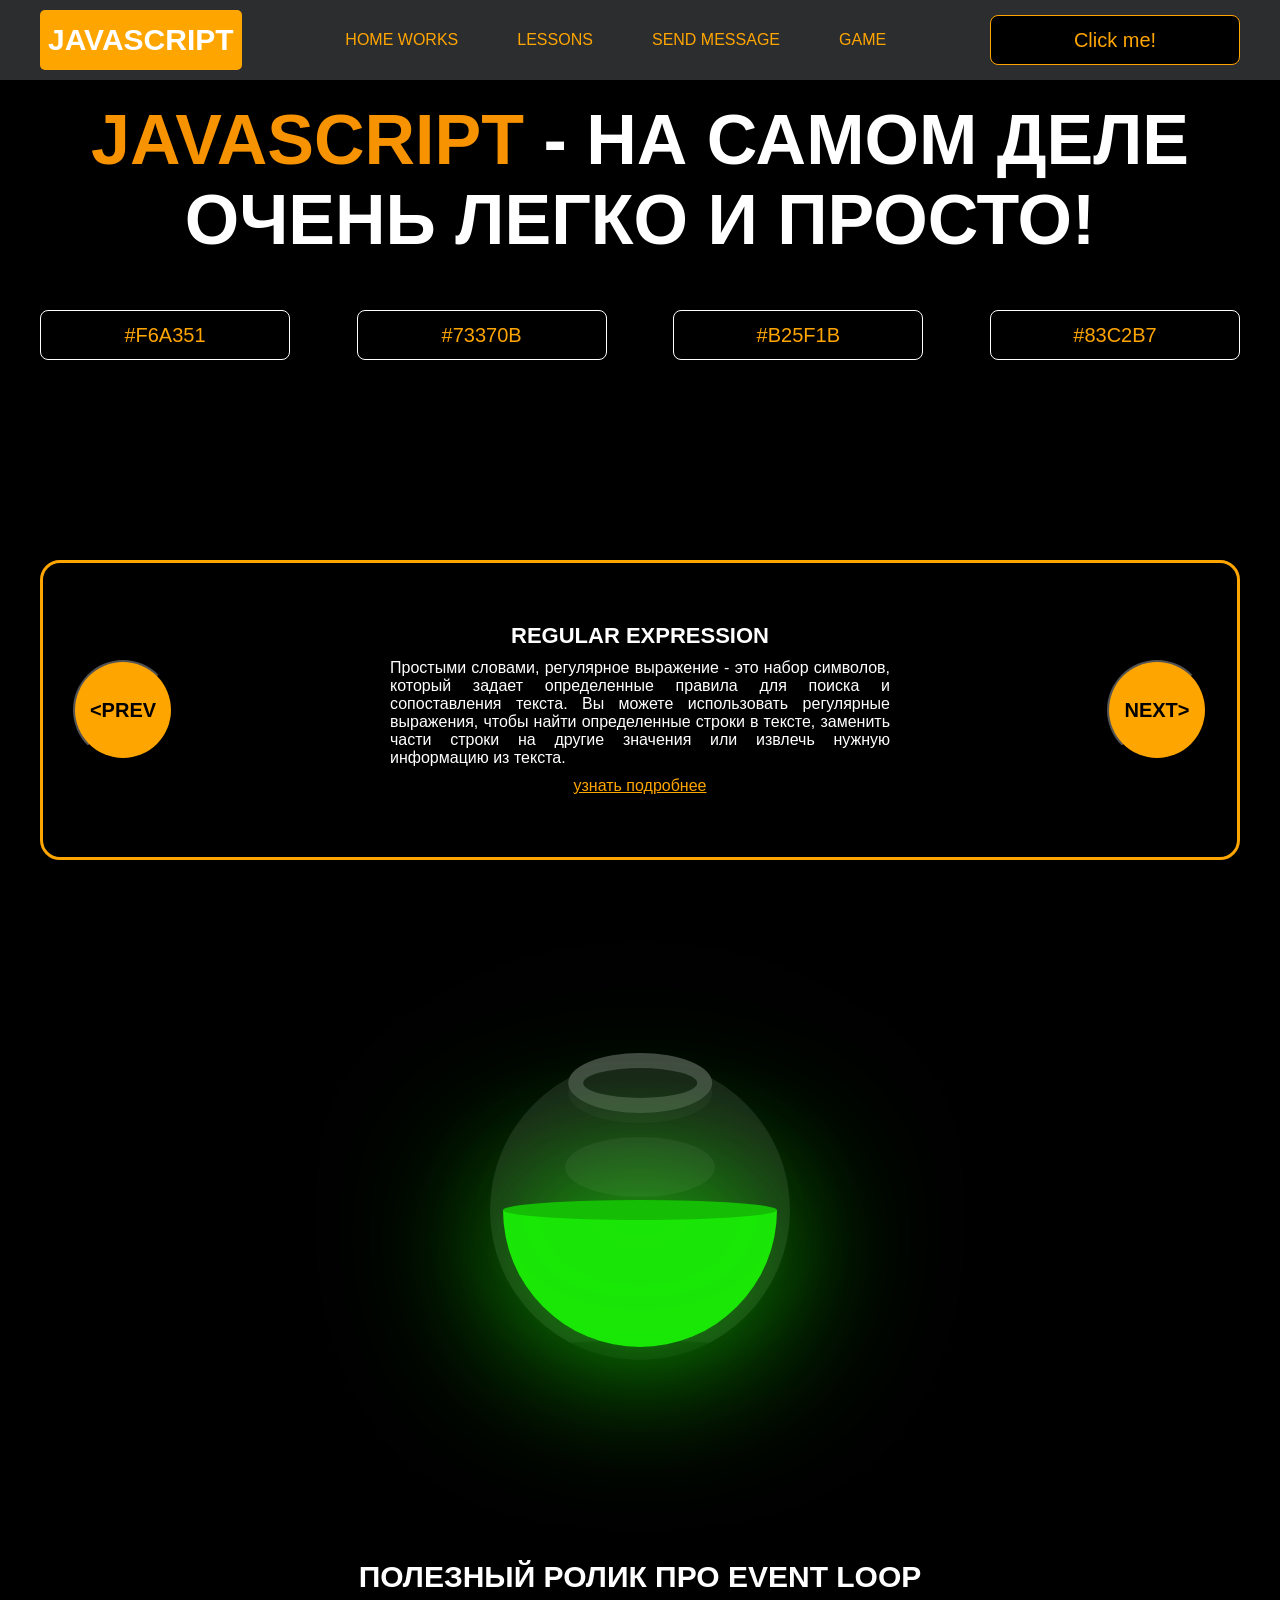
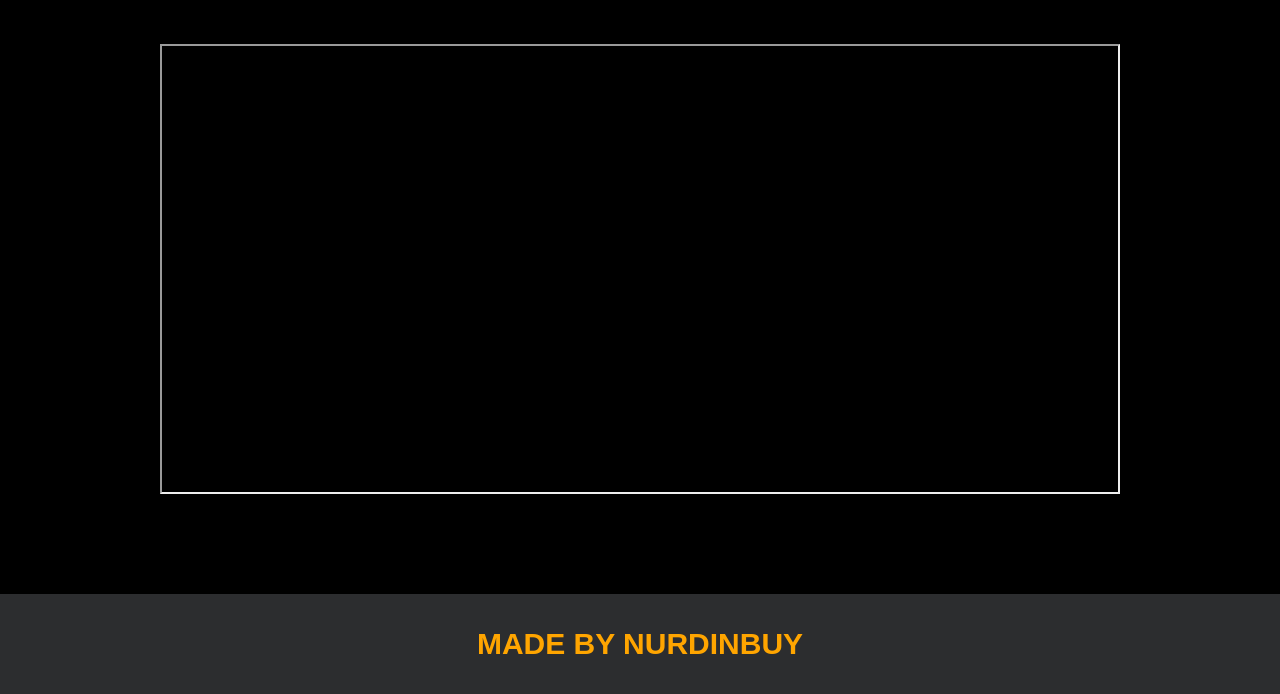
<file: project/index.html>
<!DOCTYPE html>
<html lang="en">
<head>
    <meta charset="UTF-8">
    <title>Java Script</title>
    <link rel="stylesheet" href="css/style.css">
    <link rel="stylesheet" href="css/core.css">
</head>
<body>

<div class="wrapper">
    <div class="header">
        <div class="container">
            <div class="inner_header">
                <a href="index.html">
                    <div class="logotype">
                        <h2>JavaScript</h2>
                    </div>
                </a>
                <ul class="menu">
                    <li class="menu_link">
                        <a href="pages/home_works.html">Home Works</a>
                    </li>
                    <li class="menu_link">
                        <a href="pages/lessons.html">Lessons</a>
                    </li>
                    <li class="menu_link">
                        <a href="https://t.me/nurdinbuy16" target="_blank">Send message</a>
                    </li>
                    <li class="menu_link">
                        <a href="../pages/game.html">Game</a>
                    </li>
                </ul>
                <button class="btn" id="btn-get">Click me!</button>
            </div>
        </div>
    </div>

    <div class="main_block">
        <div class="container">
            <div class="inner_main">
                <h1><strong id="js-color">JavaScript</strong> - на самом деле очень легко и просто!</h1>
                <div class="colors-buttons">
                    <button class="btn btn-color"></button>
                    <button class="btn btn-color"></button>
                    <button class="btn btn-color"></button>
                    <button class="btn btn-color"></button>
                </div>
            </div>
        </div>
    </div>

    <div class="slider_block">
        <div class="container">
            <div class="inner_slider">
                <div class="slider">
                    <button class="btn-slide" id="prev">&lt;prev</button>
                    <div class="slide active_slide">
                        <div class="slide_card">
                            <h3>regular expression</h3>
                            <p>Простыми словами, регулярное выражение - это набор символов, который задает определенные правила для поиска и сопоставления текста. Вы можете использовать регулярные выражения, чтобы найти определенные строки в тексте, заменить части строки на другие значения или извлечь нужную информацию из текста.</p>
                            <a href="https://developer.mozilla.org/ru/docs/Web/JavaScript/Guide/Regular_expressions" target="_blank">узнать подробнее</a>
                        </div>
                    </div>
                    <div class="slide">
                        <div class="slide_card">
                            <h3>recursion</h3>
                            <p>Простыми словами, рекурсия - это, когда функция делает повторяющиеся вызовы самой себя для решения задачи, пока не достигнет определенного условия выхода из рекурсии.</p>
                            <a href="https://learn.javascript.ru/recursion" target="_blank">узнать подробнее</a>
                        </div>
                    </div>
                    <div class="slide">
                        <div class="slide_card">
                            <h3>json</h3>
                            <p>Простыми словами, JSON - это способ представления данных в виде текста, чтобы они могли быть легко поняты и использованы различными программами. Он использует простые правила для описания объектов и массивов, а также для представления простых типов данных, таких как строки, числа, логические значения и т.д.</p>
                            <a href="https://developer.mozilla.org/ru/docs/Learn/JavaScript/Objects/JSON" target="_blank">узнать подробнее</a>
                        </div>
                    </div>
                    <div class="slide">
                        <div class="slide_card">
                            <h3>event loop</h3>
                            <p>Простыми словами, event loop похож на дежурного, который непрерывно проверяет, произошло ли какое-либо событие, и реагирует на него, когда оно происходит. Он имеет список задач, которые нужно выполнить, и он перебирает этот список событий одно за другим, обрабатывая каждое событие, когда оно наступает.</p>
                            <a href="https://highload.today/kak-ustroen-event-loop-v-javascript-parallelnaya-model-i-tsikl-sobytij/" target="_blank">узнать подробнее</a>
                        </div>
                    </div>
                    <button class="btn-slide" id="next">next&gt;</button>
                </div>
            </div>
        </div>
    </div>

    <div class="botlle">
        <div class="container">
            <div class="bottle_inner">
                <a href="pages/monster.html">
                    <div class="bowl">
                        <div class="shadow"></div>
                        <div class="liquid"></div>

                    </div>
                </a>
            </div>
        </div>
    </div>

    <div class="block_video">
        <div class="container">
            <h3>Полезный ролик про Event Loop</h3>
            <div class="inner_block_video">
                <iframe width="80%" height="450" src="https://www.youtube.com/embed/zDlg64fsQow" title="YouTube video player" frameborder="2" allow="autoplay; clipboard-write; encrypted-media; gyroscope; picture-in-picture; web-share" allowfullscreen></iframe>
            </div>
        </div>
    </div>

    <div class="footer">
        <div class="container">
            <a href="https://www.instagram.com/nurdinbuy/" target="_blank">
                <div class="inner_footer">
                    <h2>Made by NurDinBuy</h2>
                </div>
            </a>
        </div>
    </div>
</div>

<div class="modal">
    <div class="modal_dialog">
        <div class="modal_content">
            <form action="#">
                <div class="modal_close">&times;</div>
                <div class="modal_title">Мы свяжемся с вами как можно быстрее!</div>
                <input
                    required
                    placeholder="Ваше имя"
                    name="name"
                    type="text"
                    class="modal_input"
                >
                <input
                    required
                    placeholder="Ваш номер телефона"
                    name="phone"
                    type="text"
                    class="modal_input"
                >
                <button class="btn btn_dark btn_min">Перезвонить мне</button>
            </form>
        </div>
    </div>
</div>

</body>
<script src="js/main.js"></script>
<script src="js/modal.js"></script>
</html>
</file>
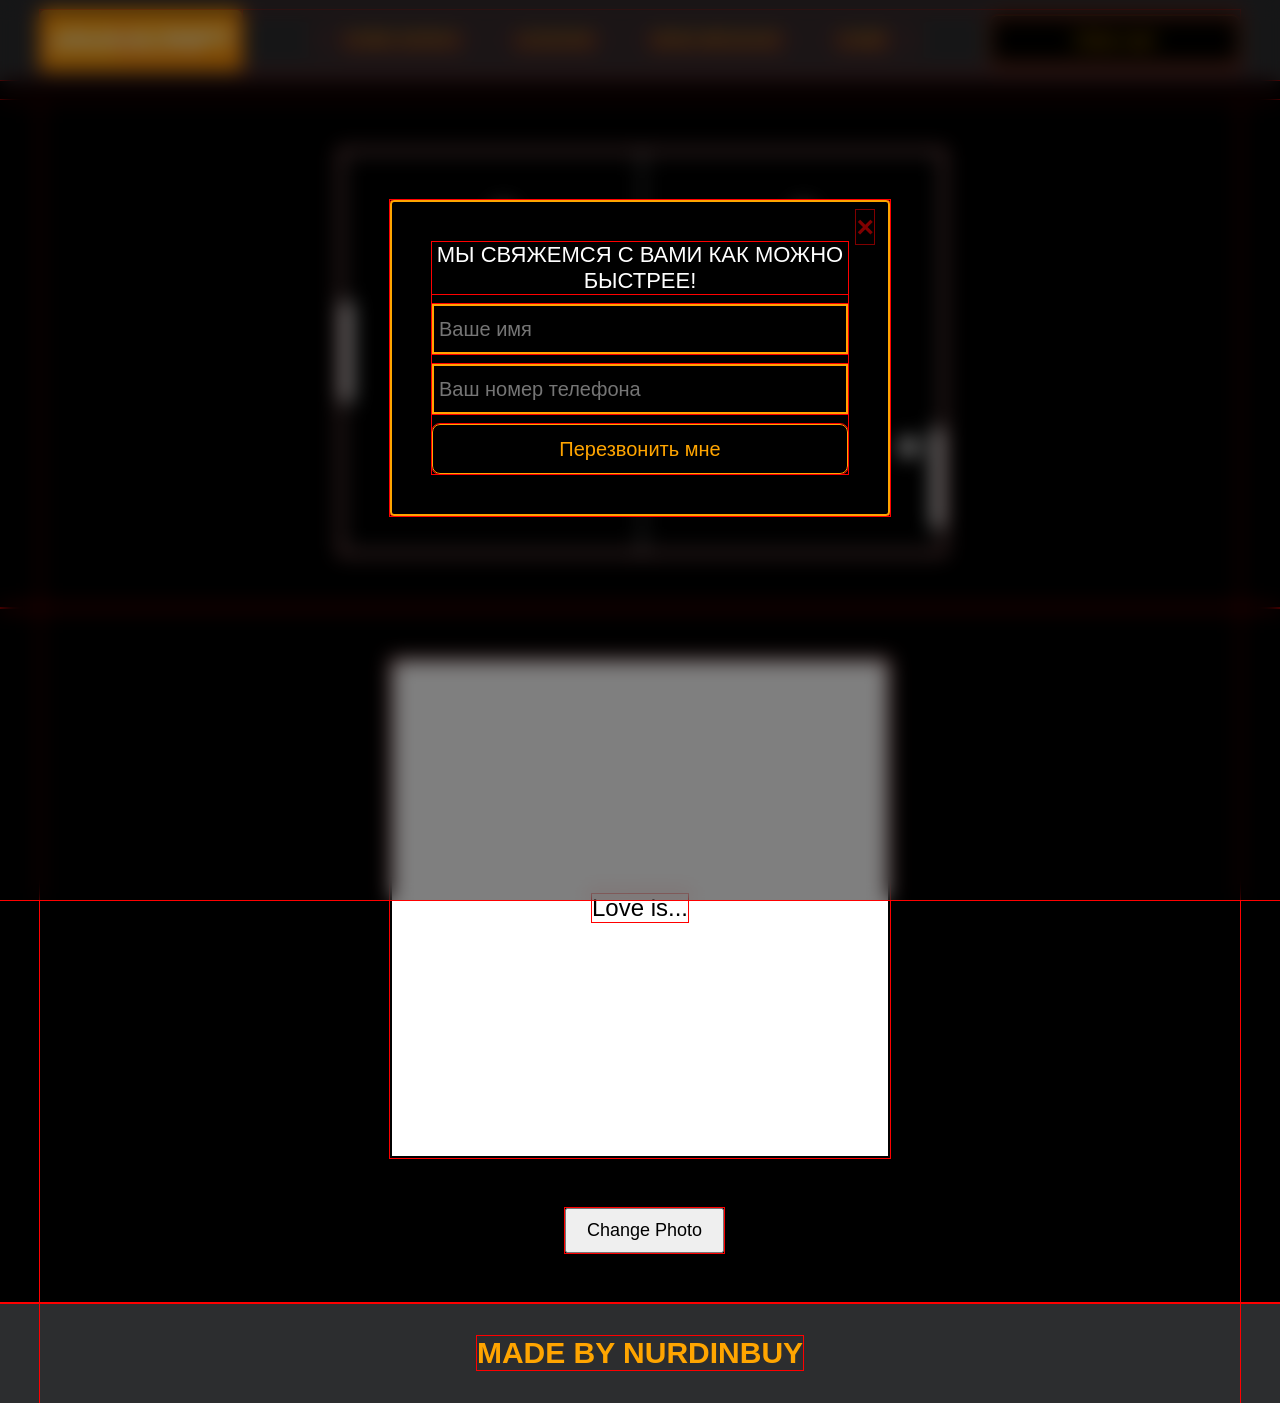
<file: project/pages/game.html>
<!DOCTYPE html>
<html lang="en">
<head>
    <meta charset="UTF-8">
    <title>Home Works</title>
    <link rel="stylesheet" href="../css/style.css">
    <link rel="stylesheet" href="../css/core.css">
    <link rel="stylesheet" href="../css/game.css">
</head>
<body>

    <div class="wrapper">
        <div class="header">
            <div class="container">
                <div class="inner_header">
                    <a href="../index.html">
                        <div class="logotype">
                            <h2>Java<span>Script</span></h2>
                        </div>
                    </a>
                    <ul class="menu">
                        <li class="menu_link">
                            <a href="../pages/home_works.html">Home Works</a>
                        </li>
                        <li class="menu_link">
                            <a href="../pages/lessons.html">Lessons</a>
                        </li>
                        <li class="menu_link">
                            <a href="https://t.me/NurDinBuy16" target="_blank">Send message</a>
                        </li>
                        <li class="menu_link">
                            <a href="../pages/game.html">Game</a>
                        </li>
                    </ul>
                    <button class="btn" id="btn-get">Click me!</button>
                </div>
            </div>
        </div>

        <div class="extra-container">
            <div class="game_pong">
                <div class="container">
                    <div class="pong_cont">
                        <canvas id="pong" width="600" height="400"></canvas>
                    </div>
                    
                </div>
            </div>
            <div class="game-love_is">
                <div class="container">
                    <div id="game-block">
                        <p id="message">Love is...</p>
                    </div>
                    <button id="change-photo-btn">Change Photo</button>
                </div>
                
            </div>
        </div>

    

        <div class="footer">
            <div class="container">
                <a href="https://www.instagram.com/nurdinbuy/" target="_blank">
                    <div class="inner_footer">
                        <h2>Made by NurDinBuy</h2>
                    </div>
                </a>
            </div>
        </div>

    </div>
        <div class="modal">
            <div class="modal_dialog">
                <div class="modal_content">
                    <form action="#">
                        <div class="modal_close">&times;</div>
                        <div class="modal_title">Мы свяжемся с вами как можно быстрее!</div>
                        <input required placeholder="Ваше имя" name="name" type="text" class="modal_input">
                        <input required placeholder="Ваш номер телефона" name="phone" type="phone" class="modal_input">
                        <button class="btn btn_dark btn_min">Перезвонить мне</button>
                    </form>
                </div>
            </div>
        </div>


</body>
<script src="../js/game.js"></script>
<script src="../js/modal.js"></script>
</html>
</file>
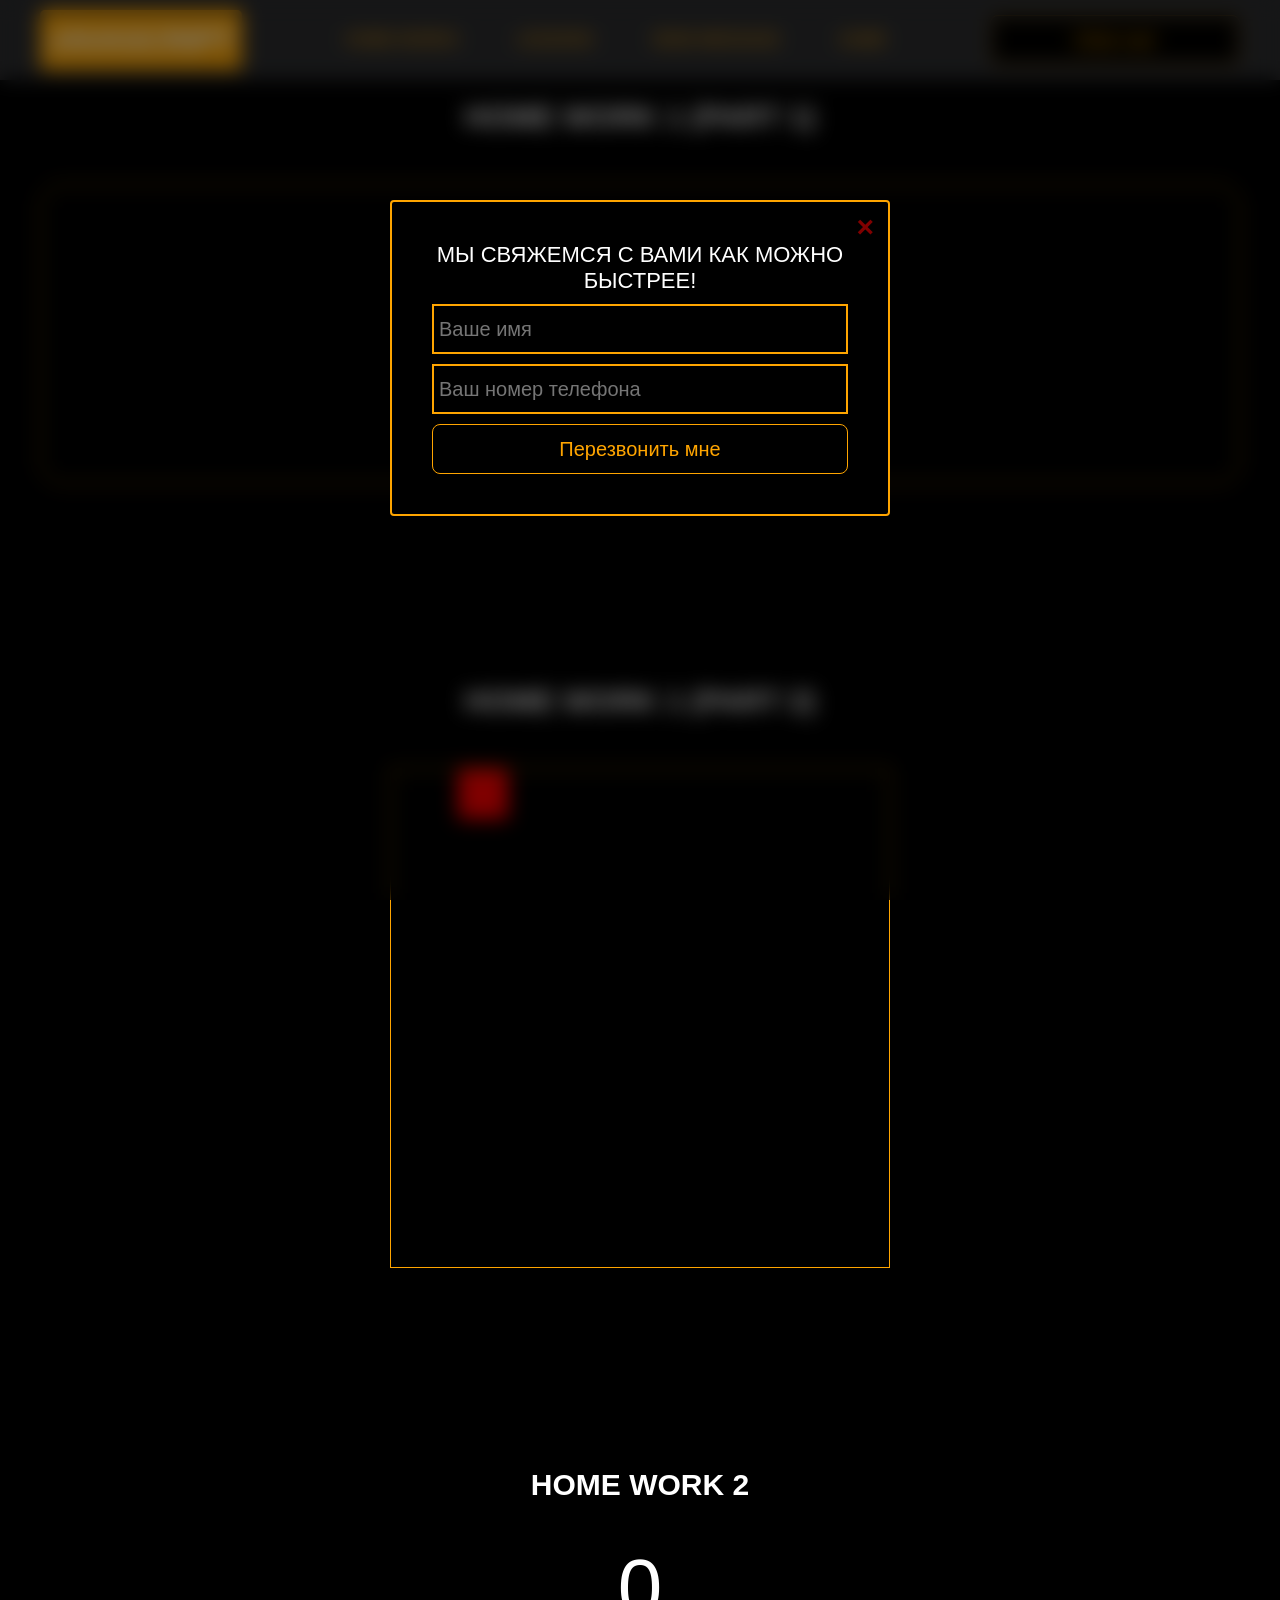
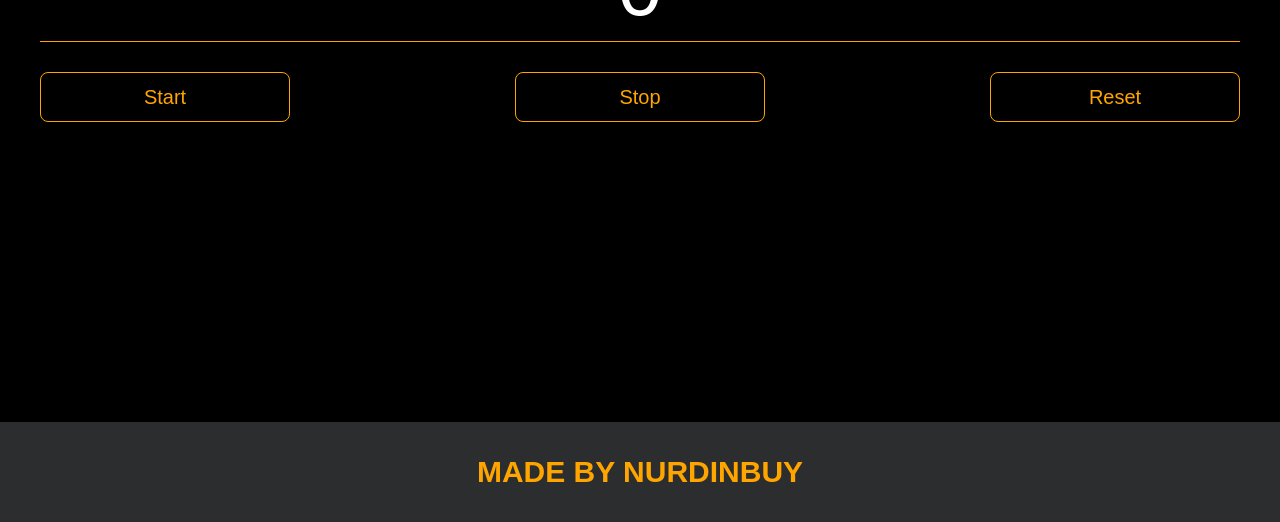
<file: project/pages/home_works.html>
<!DOCTYPE html>
<html lang="en">
<head>
    <meta charset="UTF-8">
    <title>Home Works</title>
    <link rel="stylesheet" href="../css/style.css">
    <link rel="stylesheet" href="../css/core.css">
    <link rel="stylesheet" href="../css/home_works.css">
</head>
<body>

<div class="wrapper">
    <div class="header">
        <div class="container">
            <div class="inner_header">
                <a href="../index.html">
                    <div class="logotype">
                        <h2>Java<span>Script</span></h2>
                    </div>
                </a>
                <ul class="menu">
                    <li class="menu_link">
                        <a href="../pages/home_works.html">Home Works</a>
                    </li>
                    <li class="menu_link">
                        <a href="../pages/lessons.html">Lessons</a>
                    </li>
                    <li class="menu_link">
                        <a href="https://t.me/NurDinBuy16" target="_blank">Send message</a>
                    </li>
                    <li class="menu_link">
                        <a href="../pages/game.html">Game</a>
                    </li>
                </ul>
                <button class="btn" id="btn-get">Click me!</button>
            </div>
        </div>
    </div>

    <div class="gmail_block">
        <div class="container">
            <h3>Home work 1 (part 1)</h3>
            <div class="inner_gmail_block">
                <div class="form_gmail">
                    <label for="gmail_input"></label>
                    <input type="text" id="gmail_input" placeholder="your gmail">
                    <button class="btn" id="gmail_button">Check gmail</button>
                    <span class="checker" id="gmail_result"></span>
                </div>
            </div>
        </div>
    </div>

    <div class="move_block">
        <div class="container">
            <h3>Home work 1 (part 2)</h3>
            <div class="inner_move_block">
                <div class="parent_block">
                    <div class="child_block"></div>
                </div>
            </div>
        </div>
    </div>

    <div class="stopwatch">
        <div class="container">
            <h3>Home work 2 </h3>
            <div class="time">
                <div class="time_block">
                    <div class="interval" id="seconds">0</div>
                </div>
            </div>
            <div class="time_buttons">
                <button class="btn" id="start">Start</button>
                <button class="btn" id="stop">Stop</button>
                <button class="btn" id="reset">Reset</button>
            </div>
        </div>
    </div>

    <div class="characters">
        <div class="container">
            <div class="characters-list">

            </div>
        </div>
    </div>

    <div class="footer">
        <div class="container">
            <a href="https://www.instagram.com/nurdinbuy/" target="_blank">
                <div class="inner_footer">
                    <h2>Made by NurDinBuy</h2>
                </div>
            </a>
        </div>
    </div>
</div>

<div class="modal">
    <div class="modal_dialog">
        <div class="modal_content">
            <form action="#">
                <div class="modal_close">&times;</div>
                <div class="modal_title">Мы свяжемся с вами как можно быстрее!</div>
                <input required placeholder="Ваше имя" name="name" type="text" class="modal_input">
                <input required placeholder="Ваш номер телефона" name="phone" type="phone" class="modal_input">
                <button class="btn btn_dark btn_min">Перезвонить мне</button>
            </form>
        </div>
    </div>
</div>

</body>
<script src="../js/home_works.js"></script>
<script src="../js/modal.js"></script>
</html>
</file>
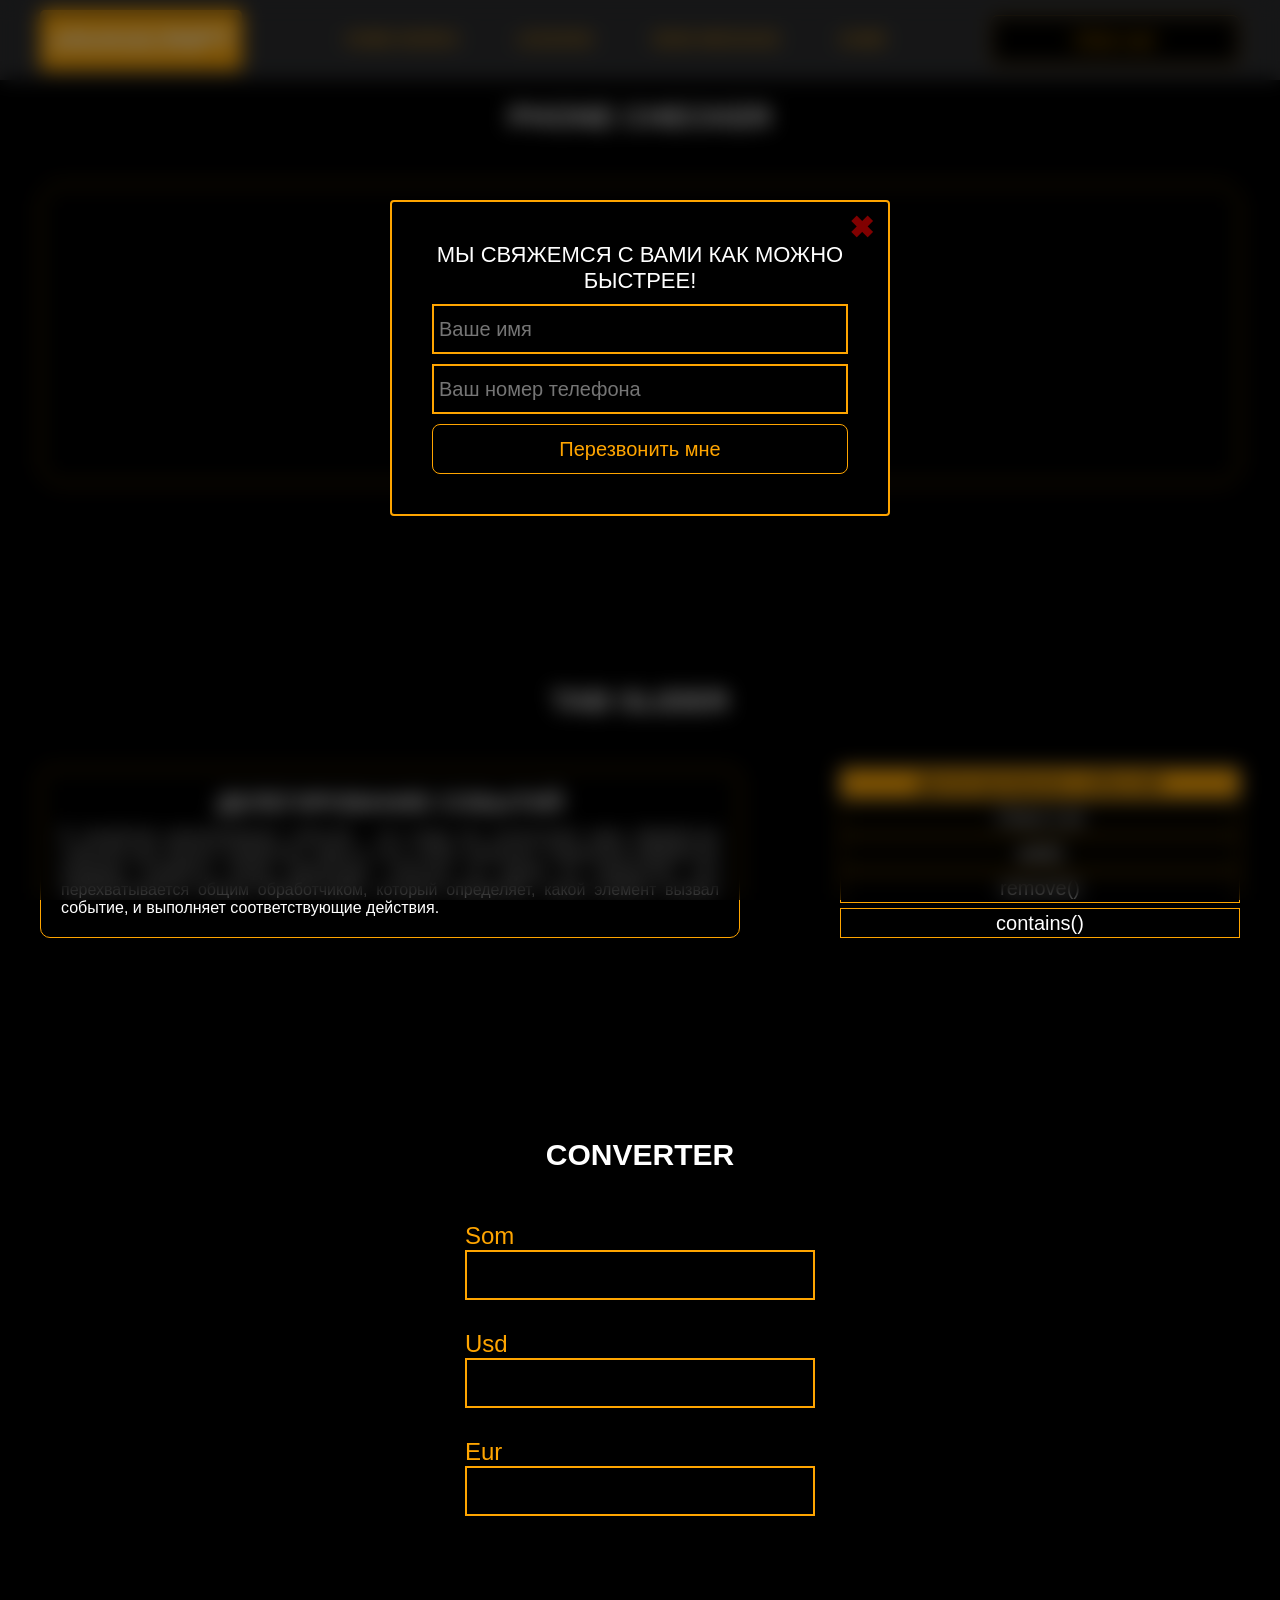
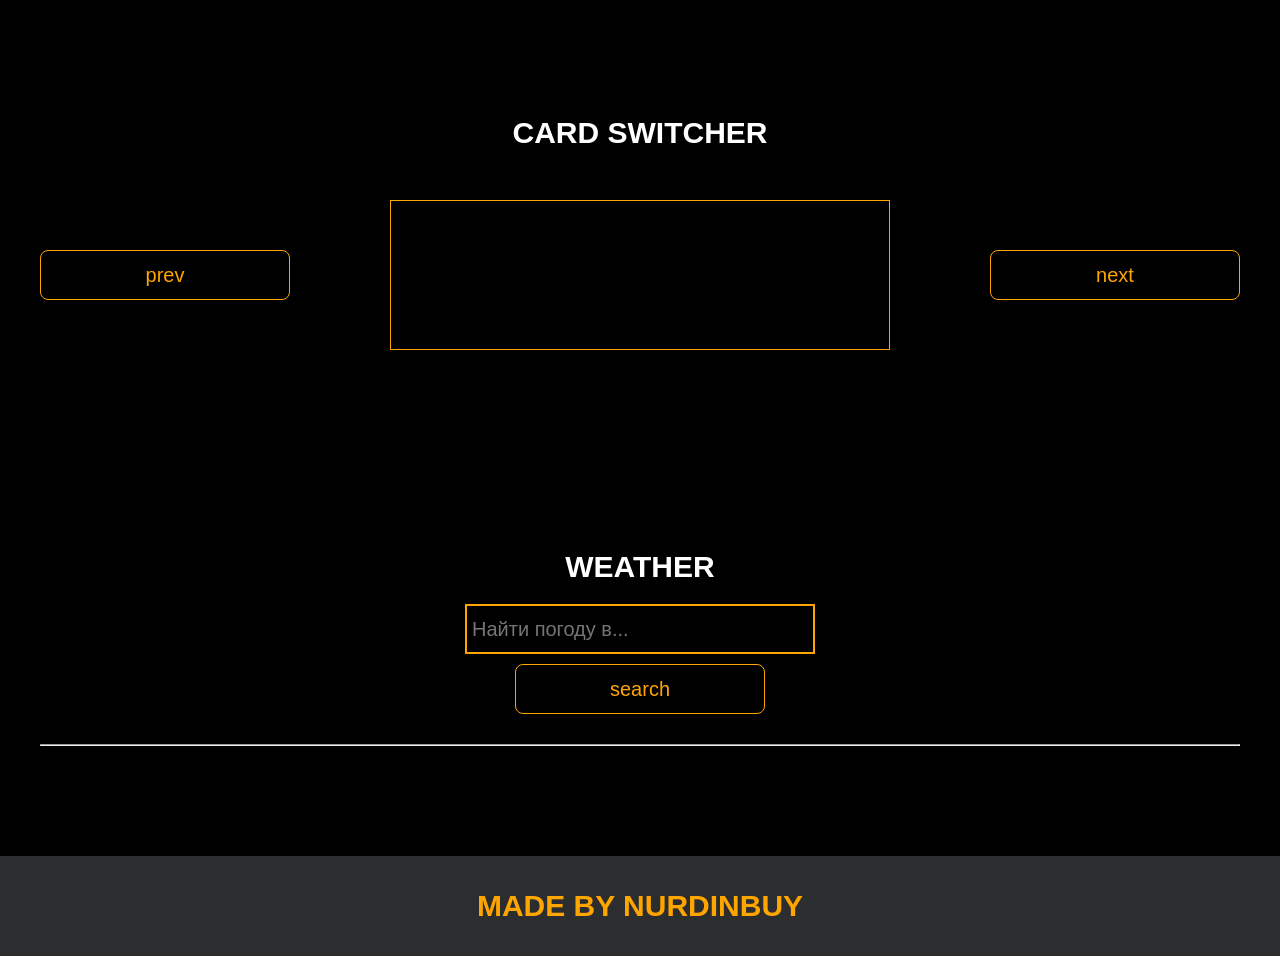
<file: project/pages/lessons.html>
<!DOCTYPE html>
<html lang="en">
<head>
    <meta charset="UTF-8">
    <title>Lessons</title>
    <link rel="stylesheet" href="../css/style.css">
    <link rel="stylesheet" href="../css/core.css">
    <link rel="stylesheet" href="../css/lessons.css">
</head>
<body>

<div class="wrapper">
    <div class="header">
        <div class="container">
            <div class="inner_header">
                <a href="../index.html">
                    <div class="logotype">
                        <h2>Java<span>Script</span></h2>
                    </div>
                </a>
                <ul class="menu">
                    <li class="menu_link">
                        <a href="../pages/home_works.html">Home Works</a>
                    </li>
                    <li class="menu_link">
                        <a href="../pages/lessons.html">Lessons</a>
                    </li>
                    <li class="menu_link">
                        <a href="https://t.me/NurDinBuy16" target="_blank">Send message</a>
                    </li>
                    <li class="menu_link">
                        <a href="../pages/game.html">Game</a>
                    </li>
                </ul>
                <button class="btn" id="btn-get">Click me!</button>
            </div>
        </div>
    </div>

    <div class="phone_block">
        <div class="container">
            <h3>Phone checker</h3>
            <div class="inner_phone_block">
                <div class="form_phone">
                    <label for="phone_input">Phone Number</label>
                    <input type="text" id="phone_input" placeholder="+996 XXX XX-XX-XX">
                    <button class="btn" id="phone_button">Check number</button>
                    <span class="checker" id="phone_result"></span>
                </div>
            </div>
        </div>
    </div>

    <div class="tab_slider">
        <div class="container">
            <h3>tab slider</h3>
            <div class="inner_tab_slider">
                <div class="tab_contents_block">

                    <div class="tab_content_block">
                        <h4>Делегирование событий</h4>
                        <p>В JavaScript делегирование событий - это когда мы используем один обработчик событий для
                            группы элементов, вместо того чтобы назначать отдельный обработчик каждому элементу. Когда
                            происходит событие на одном из элементов, оно перехватывается общим обработчиком, который
                            определяет, какой элемент вызвал событие, и выполняет соответствующие действия.</p>
                    </div>
                    <div class="tab_content_block">
                        <h4>classList</h4>
                        <p>classList в JavaScript - это свойство, которое позволяет нам работать с классами элемента
                            HTML. С помощью classList мы можем добавлять, удалять или проверять наличие классов у
                            элемента. Допустим, у нас есть элемент на веб-странице, и мы хотим изменить его классы с
                            помощью JavaScript. Вместо того, чтобы обращаться напрямую к атрибуту class, мы можем
                            использовать свойство classList этого элемента. </p>
                    </div>
                    <div class="tab_content_block">
                        <h4>add()</h4>
                        <p>Метод add позволяет добавить новый класс к списку классов элемента. Например,
                            element.classList.add('new-class') добавит класс с именем "new-class" к элементу.</p>
                    </div>
                    <div class="tab_content_block">
                        <h4>remove()</h4>
                        <p>Метод remove позволяет удалить класс из списка классов элемента. Например,
                            element.classList.remove('old-class') удалит класс с именем "old-class" из элемента.</p>
                    </div>
                    <div class="tab_content_block">
                        <h4>contains()</h4>
                        <p>Метод contains позволяет проверить, содержит ли элемент определенный класс. Он возвращает
                            true, если класс присутствует, и false, если его нет. Например,
                            element.classList.contains('highlight') вернет true, если у элемента есть класс
                            "highlight".</p>
                    </div>

                    <div class="tab_content_items">
                        <div class="tab_content_item tab_content_item_active">Делегирование событий</div>
                        <div class="tab_content_item">Class List</div>
                        <div class="tab_content_item">add()</div>
                        <div class="tab_content_item">remove()</div>
                        <div class="tab_content_item">contains()</div>
                    </div>

                </div>
            </div>
        </div>
    </div>

    <div class="converter">
        <div class="container">
            <h3>CONVERTER</h3>
            <div class="inner_converter">
                <div class="som">
                    <label for="som">Som</label>
                    <input type="number" id="som">
                </div>
                <div class="usd">
                    <label for="usd">Usd</label>
                    <input type="number" id="usd">
                </div>
                <div class="eur">
                    <label for="eur">Eur</label>
                    <input type="number" id="eur">
                </div>
            </div>
        </div>
    </div>

    <div class="card_switcher">
        <div class="container">
            <h3>Card Switcher</h3>
            <div class="inner_card_switcher">
                <button class="btn" id="btn-prev">prev</button>
                <div class="card"></div>
                <button class="btn" id="btn-next">next</button>
            </div>
        </div>
    </div>

    <div class="weather">
        <div class="container">
            <h3>WEATHER</h3>
            <div class="inner_weather">
                <div>
                    <input type="text" class="cityName" placeholder="Найти погоду в...">
                    <button class="btn" id="search">search</button>
                </div>
                <div>
                    <span class="city"></span>
                    <hr/>
                    <span class="temp"></span>
                </div>
            </div>
        </div>
    </div>

    <div class="footer">
        <div class="container">
            <a href="https://www.instagram.com/nurdinbuy/" target="_blank">
                <div class="inner_footer">
                    <h2>Made by NurDinBuy</h2>
                </div>
            </a>
        </div>
    </div>
</div>

<div class="modal">
    <div class="modal_dialog">
        <div class="modal_content">
            <form action="#">
                <div class="modal_close">&#10006;</div>
                <div class="modal_title">Мы свяжемся с вами как можно быстрее!</div>
                <input required placeholder="Ваше имя" name="name" type="text" class="modal_input">
                <input required placeholder="Ваш номер телефона" name="phone" type="phone" class="modal_input">
                <button class="btn btn_dark btn_min">Перезвонить мне</button>
            </form>
        </div>
    </div>
</div>

</body>
<script src="../js/lesson.js"></script>
<script src="../js/modal.js"></script>
</html>
</file>
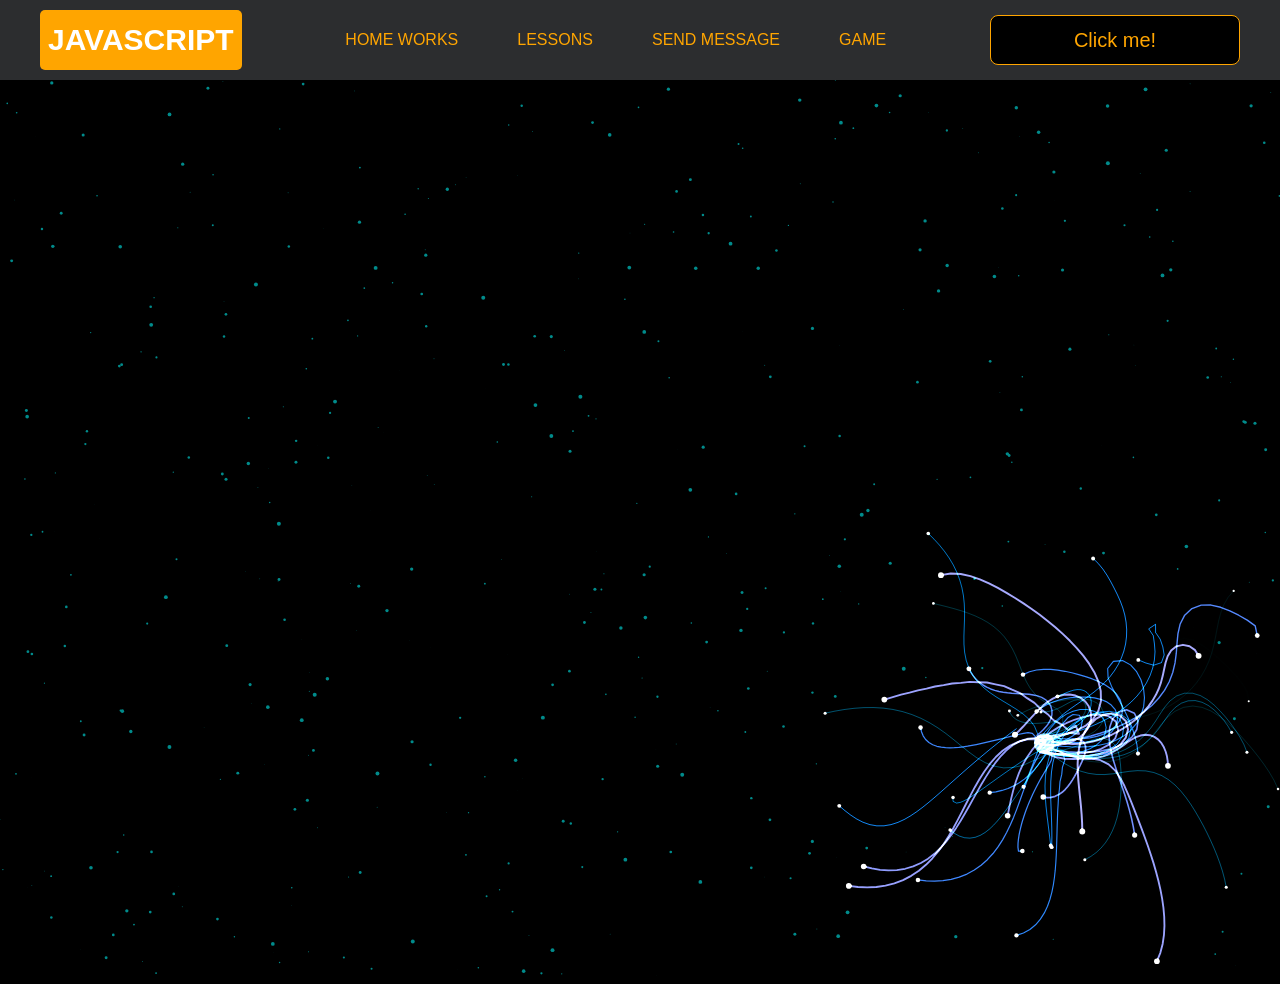
<file: project/pages/monster.html>
<!DOCTYPE html>
<html lang="en">
<head>
    <meta charset="UTF-8">
    <title>Monster</title>
    <link rel="stylesheet" href="../css/style.css">
    <link rel="stylesheet" href="../css/core.css">
    <link rel="stylesheet" href="../css/monster.css">
</head>
<body>
<div class="wrapper">
    <div class="header">
        <div class="container">
            <div class="inner_header">
                <a href="../index.html">
                    <div class="logotype">
                        <h2>Java<span>Script</span></h2>
                    </div>
                </a>
                <ul class="menu">
                    <li class="menu_link">
                        <a href="../pages/home_works.html">Home Works</a>
                    </li>
                    <li class="menu_link">
                        <a href="../pages/lessons.html">Lessons</a>
                    </li>
                    <li class="menu_link">
                        <a href="https://t.me/NurDinBuy16" target="_blank">Send message</a>
                    </li>
                    <li class="menu_link">
                        <a href="../pages/game.html">Game</a>
                    </li>
                </ul>
                <button class="btn" id="btn-get">Click me!</button>
            </div>
        </div>
    </div>
</div>
<canvas id="canvas"></canvas>

<div class="modal">
    <div class="modal_dialog">
        <div class="modal_content">
            <form action="#">
                <div class="modal_close">&times;</div>
                <div class="modal_title">Мы свяжемся с вами как можно быстрее!</div>
                <input required placeholder="Ваше имя" name="name" type="text" class="modal_input">
                <input required placeholder="Ваш номер телефона" name="phone" type="phone" class="modal_input">
                <button class="btn btn_dark btn_min">Перезвонить мне</button>
            </form>
        </div>
    </div>
</div>

</body>
<script src="../js/monster.js"></script>
<script src="../js/modal.js"></script>
</html>
</file>
<file: project/css/style.css>
/* HEADER */

.header {
    height: 80px;
    background: #2c2d2f;
    display: flex;
    align-items: center;
    width: 100%;
    position: fixed;
    top: 0;
    z-index: 2;
}

.inner_header {
    height: 100%;
    display: flex;
    align-items: center;
    justify-content: space-between;
}

/* LOGOTYPE */

.logotype {
    display: flex;
    align-items: center;
    justify-content: center;
    font-size: 22px;
    height: 60px;
    width: fit-content;
    background: var(--orange);
    padding: 8px;
    color: white;
    border-radius: 5px;
    cursor: pointer;
}

/* HEADER MENU */

.menu {
    display: flex;
    justify-content: space-around;
    width: 600px;
}

.menu_link a {
    color: var(--orange);
    text-transform: uppercase;
}

.menu_link a:hover {
    text-decoration: underline;
}

/* MAIN BLOCK */

.main_block {
    padding: 100px 0;
    background: black;
}

/* BUTTONS COLOR PICKER */

.colors-buttons {
    display: flex;
    justify-content: space-between;
    margin-top: 50px;
}

.btn-color {
    border-radius: 20px;
    border-color: white !important;
}

/* FOOTER */

.footer {
    background: #2c2d2f;
    width: 100%;
}

.inner_footer {
    display: flex;
    align-items: center;
    justify-content: center;
    height: 100px;
}

.footer h2 {
    text-transform: uppercase;
    color: var(--orange);
    font-weight: 600;
}


/* SLIDER BLOCK */

.slider_block {
    padding: 100px 0;
    background: black;
}

.slider {
    position: relative;
    width: 100%;
    height: 300px;
    overflow: hidden;
    border: 3px solid var(--orange);
    border-radius: 20px;
    display: flex;
    align-items: center;
    justify-content: space-between;
    padding: 0 30px;
}

.slide {
    position: absolute;
    top: 60px;
    left: 0;
    width: 100%;
    height: 100%;
    display: none;
    transition: opacity 0.5s ease-in-out;
}

.slide_card {
    color: white;
    margin: 0 auto;
    width: 500px;
    text-align: center;
}

.slide_card h3 {
    color: white;
    text-transform: uppercase;
    font-size: 22px;
}

.slide_card p {
    font-size: 16px;
    text-align: justify;
    margin: 10px 0;
}

.slide_card a {
    color: var(--orange);
    text-decoration: underline;
}

.slide.active_slide {
    display: block;
}

/* VIDEO BLOCK */

.block_video {
    background: black;
    padding: 100px 0;
}

.inner_block_video {
    display: flex;
    justify-content: center;
    margin-top: 50px;
}

/* MODAL */

.modal {
    position: fixed;
    height: 100%;
    width: 100%;
    top: 0;
    left: 0;
    z-index: 2;
    background: rgba(0, 0, 0, 0.5);
    backdrop-filter: blur(10px);
    display: none;
}

.modal_dialog {
    max-width: 500px;
    margin: 200px auto;
}

.modal_content {
    position: relative;
    width: 100%;
    padding: 40px;
    background-color: black;
    border: 2px solid var(--orange);
    border-radius: 4px;
    max-height: 80vh;
    overflow-y: auto;
}

.modal_content form {
    display: flex;
    flex-direction: column;
    align-items: center;
}

.modal_close {
    position: absolute;
    top: 8px;
    right: 14px;
    font-size: 30px;
    color: red;
    opacity: 0.5;
    font-weight: 700;
    border: none;
    background-color: transparent;
    cursor: pointer;
}

.modal_title {
    text-align: center;
    font-size: 22px;
    text-transform: uppercase;
    color: white;
}

.modal_input, .btn_min {
    width: 100% !important;
    margin-top: 10px;
}


/*-------BOTTLE-------*/

.botlle {
    background: black;
    padding: 100px 0;
}

.bottle_inner {
    display: flex;
    justify-content: center;
    align-items: center;
}

.bowl {
    position: relative;
    width: 300px;
    height: 300px;
    background: rgba(255, 255, 255, 0.1);
    border-radius: 50%;
    border: 8px solid transparent;
    animation: animate 5s linear infinite;
    transform-origin: bottom center;
    animation-play-state: run;
}

@keyframes animate {
    0% {
        transform: rotate(0deg);
    }
    25% {
        transform: rotate(22deg);
    }
    50% {
        transform: rotate(0deg);
    }
    75% {
        transform: rotate(-22deg);
    }
    100% {
        filter: hue-rotate(360deg);
    }
}

.bowl::before {
    content: "";
    position: absolute;
    top: -15px;
    left: 50%;
    transform: translateX(-50%);
    width: 40%;
    height: 30px;
    border: 15px solid #444;
    border-radius: 50%;
    box-shadow: 0 10px #222;

}

.bowl::after {
    content: "";
    position: absolute;
    top: 35%;
    left: 50%;
    transform: translate(-50%, -50%);
    width: 150px;
    height: 60px;
    background: rgba(255, 255, 255, 0.05);
    transform-origin: center;
    animation: animatebowlshadow 5s linear infinite;
    border-radius: 50%;
    animation-play-state: running;

}


@keyframes animatebowlshadow {
    0% {
        left: 50%;
        width: 150px;
        height: 60px;
    }
    25% {
        left: 55%;
        width: 140px;
        height: 65px;
    }
    50% {
        left: 50%;
        width: 150px;
        height: 60px;
    }
    75% {
        left: 45%;
        width: 140px;
        height: 65px;
    }
    100% {


    }
}


.liquid {
    position: absolute;
    top: 50%;
    left: 5px;
    right: 5px;
    bottom: 5px;
    background: #1ae907;
    border-bottom-left-radius: 150px;
    border-bottom-right-radius: 150px;
    filter: drop-shadow(0 0 80px #1ae907);
    transform-origin: top center;
    animation: animateliquid 5s linear infinite;
    animation-play-state: running;
}

@keyframes animateliquid {
    0% {
        transform: rotate(0deg);
    }
    25% {
        transform: rotate(-22deg);
    }
    30% {
        transform: rotate(-23deg);
    }
    50% {
        transform: rotate(0deg);
    }
    75% {
        transform: rotate(22deg);
    }
    80% {
        transform: rotate(23deg);
    }
    100% {
        transform: rotate(0deg);
    }


}

.liquid::before {
    content: "";
    position: absolute;
    top: -10px;
    width: 100%;
    height: 20px;
    background: #15be05;
    border-radius: 50%;
    filter: drop-shadow(0 0 80px #15be05);
}

.shadow {
    position: absolute;
    top: calc(50% + 150px);
    left: 50%;
    transform: translate(-50%, -50%);
    width: 260px;
    height: 40px;
    background: rgba(0, 0, 0, 0.5);
    border-radius: 50%;
    animation: animateshadow 5s linear infinite;
    animation-play-state: running;

}

@keyframes animateshadow {
    0% {
        left: 50%;
        width: 260px;
        height: 40px;
        top: calc(50% + 150px);

    }

    25% {
        left: 55%;
        width: 265px;
        height: 30px;
        top: calc(50% + 130px);

    }
    50% {
        left: 50%;
        width: 260px;
        height: 40px;
        top: calc(50% + 150px);

    }
    75% {
        left: 45%;
        width: 265px;
        height: 30px;
        top: calc(50% + 130px);

    }
    100% {
    }
}
</file>
<file: project/css/core.css>
* {
    margin: 0;
    padding: 0;
    box-sizing: border-box;
}

.container {
    width: 1200px;
    margin: 0 auto;
}

body {
    font-family: "Britannic Bold", sans-serif;
    background: #c2d0d0;
}

.btn {
    width: 250px;
    height: 50px;
    font-size: 20px;
    cursor: pointer;
    border: 1px solid var(--orange);
    background: black;
    color: var(--orange);
    border-radius: 8px;
}

.btn:hover {
    background: #414349;
}

.btn:active {
    background: #56585D;
    border: 2px solid var(--orange);
}

a {
    text-decoration: none;
}

li {
    list-style: none;
}

h1 {
    text-align: center;
    font-size: 70px;
    color: white;
    margin: 0 auto;
    text-transform: uppercase;
    font-weight: 600;
}

h2 {
    text-align: center;
    font-size: 30px;
    color: white;
    margin: 0 auto;
    text-transform: uppercase;
    font-weight: 600;
}

h3 {
    text-align: center;
    font-size: 30px;
    color: white;
    margin: 0 auto;
    text-transform: uppercase;
    font-weight: 600;
}

h4 {
    font-size: 24px;
    color: white;
    text-transform: uppercase;
    font-weight: 600;
}

strong {
    color: #F79300;
}

label {
    font-size: 24px;
    color: var(--orange);
}

input {
    width: 350px;
    height: 50px;
    font-size: 20px;
    padding-left: 5px;
    color: var(--orange);
    background: black;
    border: 2px solid var(--orange);
}

.checker {
    color: white;
    font-size: 30px;
}

.btn-slide {
    display: block;
    width: 100px;
    height: 100px;
    background: var(--orange);
    color: black;
    font-size: 20px;
    text-transform: uppercase;
    border-radius: 50%;
    font-weight: 800;
    z-index: 1;
}

.btn-slide:hover {
    background: #b68733 !important;
    cursor: pointer;
    color: white;
}

:root {
    --orange: orange;
    --black: black;
}
</file>
<file: project/css/game.css>
body {
 
  margin: 0;
  background-color: #000;
}

* {
  outline: 1px red solid;
}



canvas {
    max-width: 100%;
  background-color: #000;
  border: 2px solid #fff;
  
  margin-top: 50px;
  margin-bottom: 50px;
  margin-left: 300px;
}



.extra-container{
    margin-top: 100px;
}

#game-block {
  width: 500px;
  height: 500px;
  background-color: #fff;
  border: 2px solid #000;
  display: flex;
  justify-content: center;
  align-items: center;
  position: relative;
  margin-top: 50px;
  margin-left: 350px;
}

#message {
  font-size: 24px;
  color: #000;
  
}

#change-photo-btn {
  margin-top: 20px;
  padding: 10px 20px;
  font-size: 18px;
  cursor: pointer;
  
  margin-top: 50px;
  margin-bottom: 50px;
  margin-left: 525px;
}

#photo {
  max-width: 100%;
  max-height: 100%;
  position: absolute;
  top: 50%;
  left: 50%;
  transform: translate(-50%, -50%);
}

.game-love_is * { 
    max-width: 100%; 
    max-height: 100%; 
    overflow: hidden; 
    box-sizing: 
    border-box;
}
</file>
<file: project/css/home_works.css>
/* GMAIL BLOCK */

.gmail_block {
    background: black;
    padding: 100px 0;
}

.inner_gmail_block {
    margin-top: 50px;
    display: flex;
    justify-content: space-evenly;
    border: 1px solid var(--orange);
    height: 300px;
    border-radius: 20px;
    align-items: center;
}

.form_gmail {
    display: flex;
    flex-direction: column;
    align-items: center;
}

.form_gmail button {
    width: 100%;
    margin: 20px 0;
}

/* MOVE BLOCK */

.move_block {
    background: black;
    padding: 100px 0;
}

.inner_parent_block {
    height: 400px;
    width: 400px;
    border: 1px solid var(--orange);
    border-radius: 18px;
}

.parent_block {
    height: 500px;
    width: 500px;
    border: 1px solid var(--orange);
    position: relative;
    margin: 0 auto;
    /*box-sizing: content-box;*/
}

.child_block {
    position: absolute;
    top: 0;
    width: 50px;
    height: 50px;
    background-color: red;
}

.inner_move_block {
    margin-top: 50px;
}

/*----ANALOG CLOCK-----*/

.clock {
    --clock-size: 360px;
    width: var(--clock-size);
    height: var(--clock-size);
    position: absolute;
    inset: 0;
    margin: auto;
    border-radius: 50%;
    color: white;
}

.spike {
    position: absolute;
    width: 8px;
    height: 1px;
    background: #fff9;
    line-height: 20px;
    transform-origin: 50%;
    z-index: 5;
    inset: 0;
    margin: auto;
    font-style: normal;
    transform: rotate(var(--rotate)) translateX(var(--dail-size));
}
.spike:nth-child(5n+1) {
    box-shadow: -7px 0 #fff9;
}
.spike:nth-child(5n+1):after {
    content: attr(data-i);
    position: absolute;
    right: 22px;
    top: -10px;
    transition: 1s linear;
    transform: rotate(calc( var(--dRotate) - var(--rotate)));
}

.seconds {
    --dRotate: 0deg;
    --dail-size: calc((var(--clock-size)/ 2) - 8px);
    font-weight: 800;
    font-size: 18px;
    transform: rotate(calc( -1 * var(--dRotate)));
    position: absolute;
    inset: 0;
    margin: auto;
    transition: 1s linear;
}

.minutes {
    --dail-size: calc((var(--clock-size)/ 2) - 65px);
    font-size: 16px;
    transform: rotate(calc( -1 * var(--dRotate)));
    position: absolute;
    inset: 0;
    margin: auto;
    transition: 1s linear;
}

.stop-anim {
    transition: 0s linear;
}
.stop-anim .spike:after {
    transition: 0s linear !important;
}

.hour {
    font-size: 70px;
    font-weight: 900;
    position: absolute;
    left: 50%;
    top: 50%;
    transform: translate(-50%, -50%);
}

.minute {
    font-size: 36px;
    font-weight: 900;
    position: absolute;
    background: #000;
    z-index: 10;
    right: calc(var(--clock-size)/ 4.5);
    top: 50%;
    transform: translateY(-50%);
}
.minute:after {
    content: "";
    position: absolute;
    border: 2px solid #fff;
    border-right: none;
    height: 50px;
    left: -10px;
    top: 50%;
    border-radius: 40px 0 0 40px;
    width: calc(var(--clock-size)/ 2.75);
    transform: translatey(-50%);
}


/*-------STOP WATCH------ */

.time {
    color: white;
    display: flex;
    justify-content: center;
    font-size: 80px;
    height: 100px;
    width: 100%;
    border-bottom: 1px solid var(--orange);
    margin-top: 40px;
}

.time_block {
    display: flex;
    width: 500px;
    justify-content: center;
}

.stopwatch {
    padding: 100px 0;
    background: black;
}

.time_buttons {
    margin-top: 30px;
    width: 100%;
    display: flex;
    justify-content: space-between;
}

/*--------CHARACTERS---------*/

.characters {
    background: var(--black);
}

.characters-list {
    padding: 100px 0;
    display: flex;
    justify-content: space-between;
    flex-wrap: wrap;
    gap: 15px;
}

.character-card {
    border: 2px solid var(--orange);
    padding: 10px;
    width: 250px;
    display: flex;
    flex-direction: column;
    gap: 10px;
    text-align: center;
}

.character-photo {
    width: 100%;
    height: 150px;
    border: 2px solid var(--orange);
    margin: 0 auto;
}

.character-photo img {
    width: 100%;
    height: 100%;
    object-fit: cover;
}
</file>
<file: project/css/lessons.css>
/* PHONE CHECKER */

.phone_block {
    background: black;
    padding: 100px 0;
}

.inner_phone_block {
    margin-top: 50px;
    display: flex;
    justify-content: space-evenly;
    border: 1px solid var(--orange);
    height: 300px;
    border-radius: 20px;
    align-items: center;
}

.form_phone {
    display: flex;
    flex-direction: column;
    align-items: center;
}

.form_phone button {
    width: 100%;
    margin: 20px 0;
}

/* TAB SLIDER */

.tab_slider {
    background: black;
    padding: 100px 0;
}

.tab_content_block {
    width: 700px;
    border: 1px solid var(--orange);
    padding: 20px;
    border-radius: 10px;
    text-align: center;
    display: flex;
    align-items: center;
    flex-direction: column;
    justify-content: center;
    height: 170px;
}

.tab_content_block p {
    color: white;
    margin-top: 10px;
    text-align: justify;
}

.tab_content_items {
    width: 400px;
    display: flex;
    flex-direction: column;
    row-gap: 5px;
}

.tab_content_item {
    padding: 10px;
    height: 30px;
    color: white;
    border: 1px solid var(--orange);
    text-align: center;
    font-size: 20px;
    cursor: pointer;
    display: grid;
    place-content: center;
}

.tab_content_item_active {
    background: var(--orange);
    color: black;
    font-weight: 600;
    border: 1px solid white;
}

.tab_contents_block {
    display: flex;
    justify-content: space-between;
    align-items: center;
    margin-top: 50px;
}

/*------CARD SWITCHER------*/

.card_switcher {
    background-color: black;
    padding: 100px 0;
}

.card {
    width: 500px;
    height: 150px;
    border: 1px solid var(--orange);
    text-align: center;
    display: flex;
    flex-direction: column;
    justify-content: space-around;
    align-items: center;
    padding: 10px;
}

.card p {
    color: var(--orange);
    font-size: 20px;
}

.card span {
    color: white;
    font-size: 30px;
}

.inner_card_switcher {
    margin-top: 50px;
    display: flex;
    align-items: center;
    justify-content: space-between;
}


/*-------CONVERTER--------*/


.converter {
    padding: 100px 0;
    background-color: black;
}

.inner_converter {
    display: flex;
    align-items: center;
    justify-content: center;
    flex-direction: column;
    gap: 30px;
    margin-top: 50px;
}

.inner_converter > div {
    display: flex;
    flex-direction: column;
}

/*------WEATHER------*/

.weather {
    padding: 100px 0;
    background-color: black;
}

.inner_weather > div {
    display: flex;
    flex-direction: column;
    align-items: center;
    gap: 10px;
    color: white;
    font-size: 25px;
}

.inner_weather {
    display: flex;
    flex-direction: column;
    gap: 20px;
    margin-top: 20px;
}

hr {
    width: 100%;
}
</file>
<file: project/css/monster.css>
body,
html {
    margin: 0;
    padding: 0;
    position: fixed;
    background: black;
}

.header {
    position: static !important;
}

.buymeacoffee {
    text-decoration: none;
    position: fixed;
    right: 2rem;
    bottom: 2rem;
    background: #FFDD00;
    width: 3.5rem;
    height: 3.5rem;
    border-radius: 50%;
    transition: all 0.1s linear;
    box-shadow: 0.2rem 0.2rem 0.5rem rgba(0, 0, 0, 0.2);
    z-index: 1000;
    display: flex;
    align-items: center;
    justify-content: center;
}

.buymeacoffee:hover {
    width: 4rem;
    height: 4rem;
    line-height: 4rem;
}
</file>
